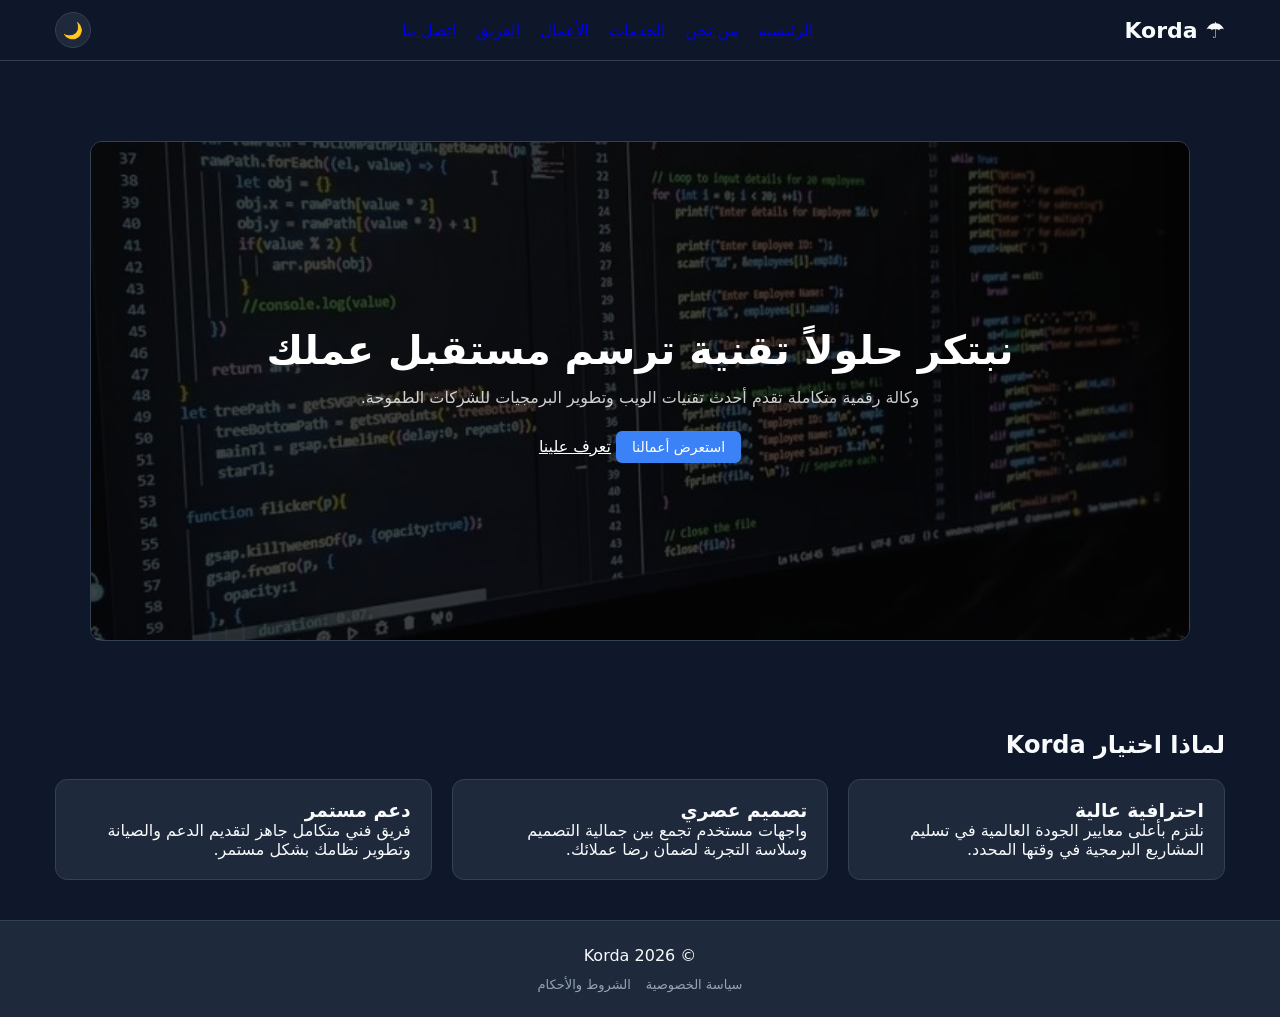
<file: index.html>
<!DOCTYPE html>
<html lang="ar" dir="rtl">
<head>
    <meta charset="UTF-8">
    <meta name="viewport" content="width=device-width, initial-scale=1.0">
    <title>Korda | الرئيسية</title>
    <link rel="stylesheet" href="css/style.css">
    <style>
        /* ستايل خاص بقسم الـ Hero مع خلفية صورة والنص العائم فوقها */
        .hero-banner-box {
            position: relative;
            width: 100%;
            max-width: 1100px;
            margin: 40px auto 0;
            height: 500px; /* ارتفاع المربع */
            border-radius: 12px;
            overflow: hidden;
            border: 1px solid var(--border);
            display: flex;
            align-items: center;
            justify-content: center;
            text-align: center;
            background-image: url('images/hero-main.jpg'); /* ضع مسار صورتك هنا */
            background-size: cover;
            background-position: center;
        }

        /* طبقة تغشية سوداء شفافة فوق الصورة لكي تظهر النصوص بوضوح وقوة */
        .hero-overlay {
            position: absolute;
            top: 0;
            left: 0;
            width: 100%;
            height: 100%;
            background: rgba(5, 5, 5, 0.75); /* تحكم في درجة العتمة السوداء هنا */
            display: flex;
            flex-direction: column;
            align-items: center;
            justify-content: center;
            padding: 20px;
        }
    </style>
</head>
<body>

<!-- الهيدر الاحترافي -->
<header class="header">
    <div class="container">
        <a href="index.html" class="logo">☂ Korda</a>
        
        <!-- روابط سطح المكتب العادية -->
        <nav class="nav-links">
            <a href="index.html" class="nav-link active">الرئيسية</a>
            <a href="about.html" class="nav-link">من نحن</a>
            <a href="services.html" class="nav-link">الخدمات</a>
            <a href="portfolio.html" class="nav-link">الأعمال</a>
            <a href="team.html" class="nav-link">الفريق</a>
            <a href="contact.html" class="nav-link">اتصل بنا</a>
        </nav>

        <div class="header-controls">
            <!-- زر الوضع الليلي/النهاري -->
            <button class="theme-toggle-btn" id="themeToggleBtn" title="تغيير الوضع">🌙</button>

            <a href="contact.html" class="btn-primary" style="display: none; @media(min-width: 768px){display:inline-block;}">تواصل معنا</a>
            
            <!-- زر القائمة الجانبية للجوال -->
            <button class="menu-toggle" id="openMenuBtn">☰</button>
        </div>
    </div>
</header>

<!-- القائمة الجانبية المنبثقة للجوال (Drawer) -->
<div class="mobile-menu" id="mobileMenu">
    <div>
        <div class="mobile-menu-header">
            <a href="index.html" class="logo" style="font-size: 20px;">Korda</a>
            <button class="close-menu" id="closeMenuBtn">&times;</button>
        </div>
        
        <ul class="mobile-nav-links">
            <li><a href="index.html">الرئيسية</a></li>
            <li><a href="about.html">من نحن</a></li>
            <li><a href="services.html">خدماتنا</a></li>
            <li><a href="portfolio.html">أعمالنا</a></li>
            <li><a href="team.html">فريق العمل</a></li>
            <li><a href="contact.html">اتصل بنا</a></li>
        </ul>
    </div>

 <div class="mobile-footer-info">
            <div class="mobile-contact-item">📞 +966553910586</div>
            <div class="mobile-contact-item">✉️ info@korda.com</div>
            <div class="mobile-socials">
                <a href="#">G</a>
                <a href="#">W</a>
                <a href="#">T</a>
                <a href="#">A</a>
            </div>
        <a href="contact.html" class="btn-primary" style="text-align: center; margin-top: 10px;">طلب خدمات</a>
    </div>
</div>

<!-- سكريبت تشغيل وإغلاق القائمة -->
<script>
    const openMenuBtn = document.getElementById('openMenuBtn');
    const closeMenuBtn = document.getElementById('closeMenuBtn');
    const mobileMenu = document.getElementById('mobileMenu');

    openMenuBtn.addEventListener('click', () => {
        mobileMenu.classList.add('active');
    });

    closeMenuBtn.addEventListener('click', () => {
        mobileMenu.classList.remove('active');
    });
</script>

    <!-- قسم Hero الرئيسي مع صورة خلفية والنصوص عائمة فوقها داخل المربع -->
    <section class="hero" style="padding-top: 40px; padding-bottom: 90px;">
        <div class="container">
            <div class="hero-banner-box">
                <div class="hero-overlay">
                    <h1 style="font-size: 40px; margin-bottom: 15px; font-weight: 700; max-width: 800px;">نبتكر حلولاً تقنية ترسم مستقبل عملك</h1>
                    <p style="font-size: 16px; opacity: 0.8; margin-bottom: 30px; max-width: 600px;">وكالة رقمية متكاملة تقدم أحدث تقنيات الويب وتطوير البرمجيات للشركات الطموحة.</p>
                    <div class="hero-buttons">
                        <a href="portfolio.html" class="btn-primary">استعرض أعمالنا</a>
                        <a href="about.html" class="btn-outline">تعرف علينا</a>
                    </div>
                </div>
            </div>
        </div>
    </section>

    <!-- قسم مميزات الشركة -->
    <section class="section-padding" style="padding-top: 0;">
        <div class="container">
            <h2 class="section-title">لماذا اختيار Korda</h2>
            <div class="grid">
                <div class="card">
                    <h3>احترافية عالية</h3>
                    <p>نلتزم بأعلى معايير الجودة العالمية في تسليم المشاريع البرمجية في وقتها المحدد.</p>
                </div>
                <div class="card">
                    <h3>تصميم عصري</h3>
                    <p>واجهات مستخدم تجمع بين جمالية التصميم وسلاسة التجربة لضمان رضا عملائك.</p>
                </div>
                <div class="card">
                    <h3>دعم مستمر</h3>
                    <p>فريق فني متكامل جاهز لتقديم الدعم والصيانة وتطوير نظامك بشكل مستمر.</p>
                </div>
            </div>
        </div>
    </section>

    <!-- الفوتر الرسمي -->
    <footer class="footer">
        <div class="container">
            <div class="footer-content">
                <p>&copy; 2026 Korda</p>
                <div class="footer-links">
                    <a href="privacy.html">سياسة الخصوصية</a>
                    <a href="terms.html">الشروط والأحكام</a>
                </div>
            </div>
        </div>
    </footer>

    <!-- سكريبت الوضع الليلي / النهاري -->
    <script>
        const themeToggleBtn = document.getElementById('themeToggleBtn');
        const currentTheme = localStorage.getItem('theme') || 'dark';

        if (currentTheme === 'light') {
            document.documentElement.setAttribute('data-theme', 'light');
            if (themeToggleBtn) themeToggleBtn.textContent = '☀️';
        } else {
            document.documentElement.setAttribute('data-theme', 'dark');
            if (themeToggleBtn) themeToggleBtn.textContent = '🌙';
        }

        if (themeToggleBtn) {
            themeToggleBtn.addEventListener('click', () => {
                let theme = document.documentElement.getAttribute('data-theme');
                if (theme === 'light') {
                    document.documentElement.setAttribute('data-theme', 'dark');
                    localStorage.setItem('theme', 'dark');
                    themeToggleBtn.textContent = '🌙';
                } else {
                    document.documentElement.setAttribute('data-theme', 'light');
                    localStorage.setItem('theme', 'light');
                    themeToggleBtn.textContent = '☀️';
                }
            });
        }
    </script>

</body>
</html>
</file>
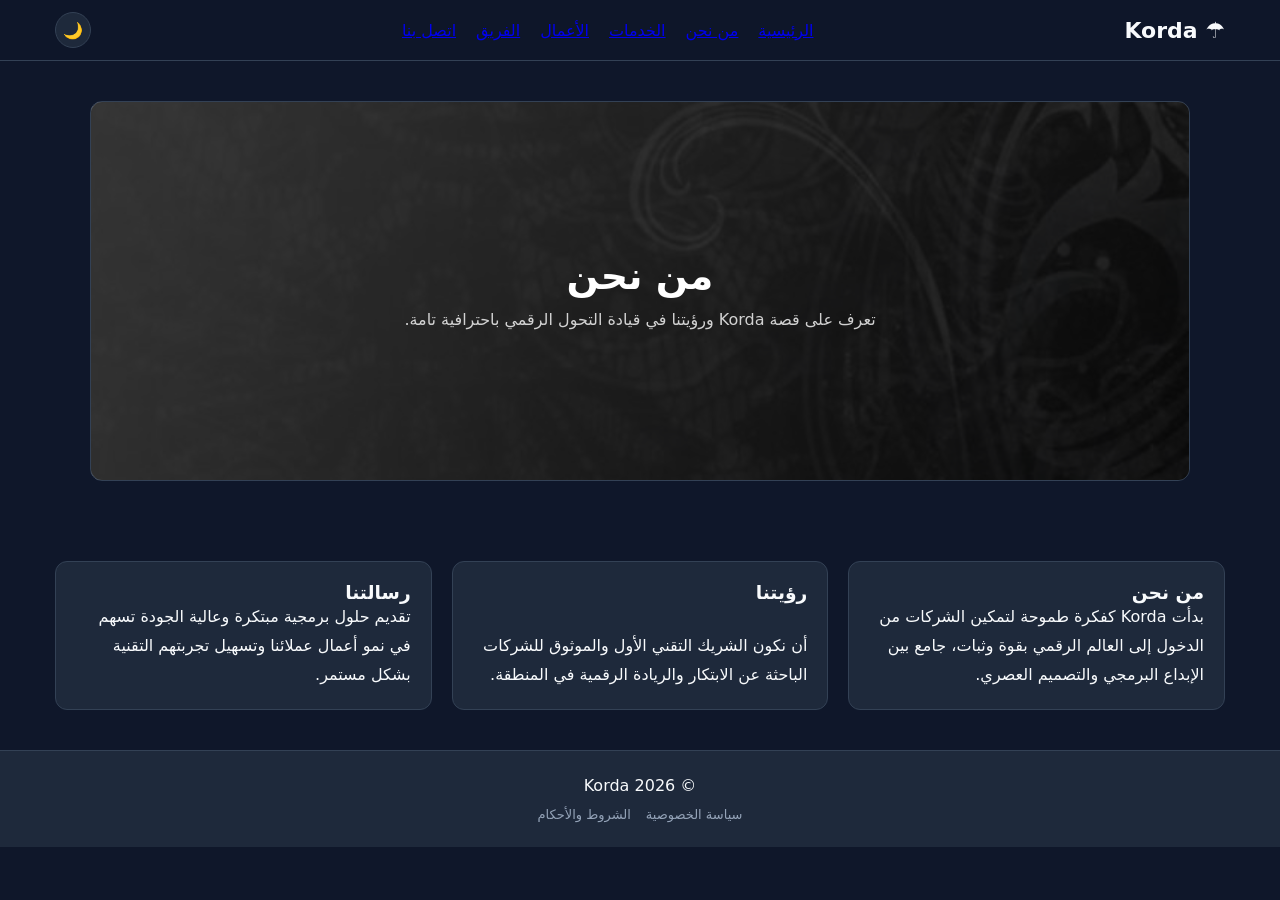
<file: about.html>
<!DOCTYPE html>
<html lang="ar" dir="rtl">
<head>
    <meta charset="UTF-8">
    <meta name="viewport" content="width=device-width, initial-scale=1.0">
    <title>Korda | من نحن</title>
    <link rel="stylesheet" href="css/style.css">
    <style>
        /* ستايل بانر من نحن مع خلفية صورة والنص العائم فوقها */
        .about-banner-box {
            position: relative;
            width: 100%;
            max-width: 1100px;
            margin: 40px auto 30px;
            height: 380px; /* ارتفاع بانر من نحن */
            border-radius: 12px;
            overflow: hidden;
            border: 1px solid var(--border);
            display: flex;
            align-items: center;
            justify-content: center;
            text-align: center;
            background-image: url('images/about-hero.jpg'); /* مسار صورة بانر من نحن */
            background-size: cover;
            background-position: center;
        }

        /* طبقة تغشية سوداء شفافة فوق الصورة لزيادة وضوح النصوص وفخامتها */
        .about-overlay {
            position: absolute;
            top: 0;
            left: 0;
            width: 100%;
            height: 100%;
            background: rgba(5, 5, 5, 0.75); /* درجة العتمة السوداء */
            display: flex;
            flex-direction: column;
            align-items: center;
            justify-content: center;
            padding: 20px;
        }
    </style>
</head>
<body>

    <!-- الهيدر الاحترافي -->
    <header class="header">
        <div class="container">
            <a href="index.html" class="logo">☂ Korda</a>
            
            <!-- روابط سطح المكتب العادية -->
            <nav class="nav-links">
                <a href="index.html" class="nav-link">الرئيسية</a>
                <a href="about.html" class="nav-link active">من نحن</a>
                <a href="services.html" class="nav-link">الخدمات</a>
                <a href="portfolio.html" class="nav-link">الأعمال</a>
                <a href="team.html" class="nav-link">الفريق</a>
                <a href="contact.html" class="nav-link">اتصل بنا</a>
            </nav>

            <div class="header-controls">
                <!-- زر الوضع الليلي/النهاري -->
                <button class="theme-toggle-btn" id="themeToggleBtn" title="تغيير الوضع">🌙</button>

                <a href="contact.html" class="btn-primary" style="display: none; @media(min-width: 768px){display:inline-block;}">تواصل معنا</a>
                
                <!-- زر القائمة الجانبية للجوال -->
                <button class="menu-toggle" id="openMenuBtn">☰</button>
            </div>
        </div>
    </header>

    <!-- القائمة الجانبية المنبثقة للجوال (Drawer) -->
    <div class="mobile-menu" id="mobileMenu">
        <div>
            <div class="mobile-menu-header">
                <a href="index.html" class="logo" style="font-size: 20px;">Korda</a>
                <button class="close-menu" id="closeMenuBtn">&times;</button>
            </div>
            
            <ul class="mobile-nav-links">
                <li><a href="index.html">الرئيسية</a></li>
                <li><a href="about.html">من نحن</a></li>
                <li><a href="services.html">خدماتنا</a></li>
                <li><a href="portfolio.html">أعمالنا</a></li>
                <li><a href="team.html">فريق العمل</a></li>
                <li><a href="contact.html">اتصل بنا</a></li>
            </ul>
        </div>

        <div class="mobile-footer-info">
            <div class="mobile-contact-item">📞 +966553910586</div>
            <div class="mobile-contact-item">✉️ info@korda.com</div>
            <div class="mobile-socials">
                <a href="#">G</a>
                <a href="#">W</a>
                <a href="#">T</a>
                <a href="#">A</a>
            </div>
            <a href="contact.html" class="btn-primary" style="text-align: center; margin-top: 10px;">طلب خدمات</a>
        </div>
    </div>

    <!-- سكريبت تشغيل وإغلاق القائمة -->
    <script>
        const openMenuBtn = document.getElementById('openMenuBtn');
        const closeMenuBtn = document.getElementById('closeMenuBtn');
        const mobileMenu = document.getElementById('mobileMenu');

        openMenuBtn.addEventListener('click', () => {
            mobileMenu.classList.add('active');
        });

        closeMenuBtn.addEventListener('click', () => {
            mobileMenu.classList.remove('active');
        });
    </script>

    <!-- بانر من نحن مع صورة خلفية والنصوص عائمة فوقها -->
    <section>
        <div class="container">
            <div class="about-banner-box">
                <div class="about-overlay">
                    <h1 style="font-size: 38px; margin-bottom: 12px; font-weight: 700;">من نحن</h1>
                    <p style="font-size: 16px; opacity: 0.8; max-width: 600px;">تعرف على قصة Korda ورؤيتنا في قيادة التحول الرقمي باحترافية تامة.</p>
                </div>
            </div>
        </div>
    </section>

    <!-- محتوى صفحة من نحن (الرؤية، الرسالة، من نحن) ببطاقات متساوية -->
    <section class="section-padding" style="padding-top: 30px;">
        <div class="container">
            <div class="grid">
                <!-- بطاقة من نحن -->
                <div class="card" style="display: flex; flex-direction: column; justify-content: space-between;">
                    <h3>من نحن</h3>
                    <p style="margin-bottom: 0; line-height: 1.8;">بدأت Korda كفكرة طموحة لتمكين الشركات من الدخول إلى العالم الرقمي بقوة وثبات، جامع بين الإبداع البرمجي والتصميم العصري.</p> 
                </div>

                <!-- بطاقة رؤيتنا -->
                <div class="card" style="display: flex; flex-direction: column; justify-content: space-between;">
                    <h3>رؤيتنا</h3>
                    <p style="margin-bottom: 0; line-height: 1.8;">أن نكون الشريك التقني الأول والموثوق للشركات الباحثة عن الابتكار والريادة الرقمية في المنطقة.</p>
                </div>

                <!-- بطاقة رسالتنا -->
                <div class="card" style="display: flex; flex-direction: column; justify-content: space-between;">
                    <h3>رسالتنا</h3>
                    <p style="margin-bottom: 0; line-height: 1.8;">تقديم حلول برمجية مبتكرة وعالية الجودة تسهم في نمو أعمال عملائنا وتسهيل تجربتهم التقنية بشكل مستمر.</p>
                </div>
            </div>
        </div>
    </section>

    <!-- الفوتر الرسمي -->
    <footer class="footer">
        <div class="container">
            <div class="footer-content">
                <p>&copy; 2026 Korda</p>
                <div class="footer-links">
                    <a href="privacy.html">سياسة الخصوصية</a>
                    <a href="terms.html">الشروط والأحكام</a>
                </div>
            </div>
        </div>
    </footer>

    <!-- سكريبت الوضع الليلي / النهاري المحدث والمصحح -->
    <script>
        document.addEventListener('DOMContentLoaded', () => {
            const themeToggleBtn = document.getElementById('themeToggleBtn');
            const currentTheme = localStorage.getItem('theme') || 'dark';

            document.documentElement.setAttribute('data-theme', currentTheme);
            if (themeToggleBtn) {
                themeToggleBtn.textContent = currentTheme === 'light' ? '☀️' : '🌙';

                themeToggleBtn.addEventListener('click', () => {
                    let theme = document.documentElement.getAttribute('data-theme');
                    if (theme === 'light') {
                        document.documentElement.setAttribute('data-theme', 'dark');
                        localStorage.setItem('theme', 'dark');
                        themeToggleBtn.textContent = '🌙';
                    } else {
                        document.documentElement.setAttribute('data-theme', 'light');
                        localStorage.setItem('theme', 'light');
                        themeToggleBtn.textContent = '☀️';
                    }
                });
            }
        });
    </script>

</body>
</html>
</file>
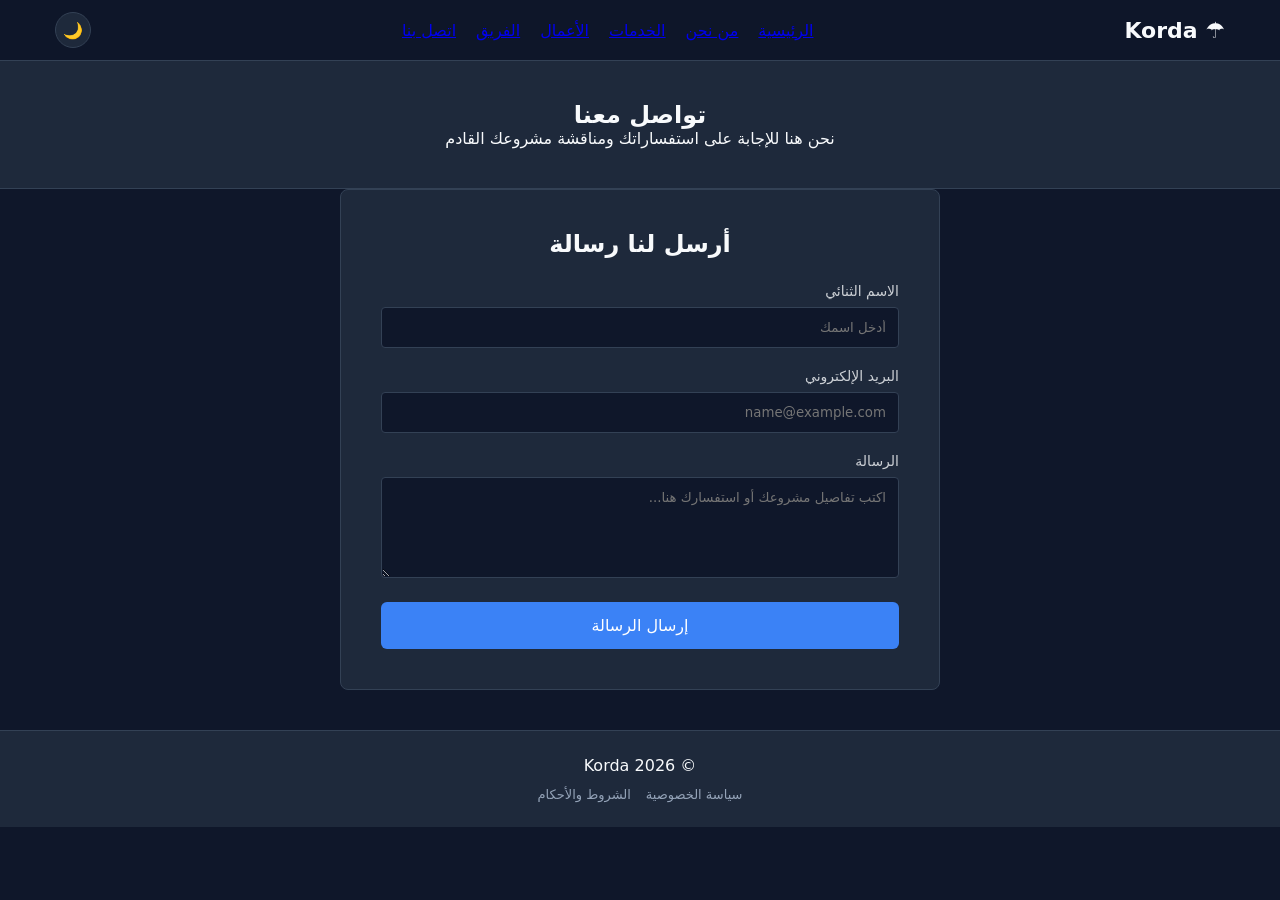
<file: contact.html>
<!DOCTYPE html>
<html lang="ar" dir="rtl">
<head>
    <meta charset="UTF-8">
    <meta name="viewport" content="width=device-width, initial-scale=1.0">
    <title>Korda | اتصل بنا</title>
    <link rel="stylesheet" href="css/style.css">
</head>
<body>

    <!-- الهيدر الاحترافي -->
    <header class="header">
        <div class="container">
            <a href="index.html" class="logo">☂ Korda</a>
            
            <!-- روابط سطح المكتب العادية -->
            <nav class="nav-links">
                <a href="index.html" class="nav-link">الرئيسية</a>
                <a href="about.html" class="nav-link">من نحن</a>
                <a href="services.html" class="nav-link">الخدمات</a>
                <a href="portfolio.html" class="nav-link">الأعمال</a>
                <a href="team.html" class="nav-link">الفريق</a>
                <a href="contact.html" class="nav-link active">اتصل بنا</a>
            </nav>

            <div class="header-controls">
                <!-- زر الوضع الليلي/النهاري -->
                <button class="theme-toggle-btn" id="themeToggleBtn" title="تغيير الوضع">🌙</button>

                <a href="contact.html" class="btn-primary" style="display: none; @media(min-width: 768px){display:inline-block;}">تواصل معنا</a>
                
                <!-- زر القائمة الجانبية للجوال -->
                <button class="menu-toggle" id="openMenuBtn">☰</button>
            </div>
        </div>
    </header>

    <!-- القائمة الجانبية المنبثقة للجوال (Drawer) -->
    <div class="mobile-menu" id="mobileMenu">
        <div>
            <div class="mobile-menu-header">
                <a href="index.html" class="logo" style="font-size: 20px;">Korda</a>
                <button class="close-menu" id="closeMenuBtn">&times;</button>
            </div>
            
            <ul class="mobile-nav-links">
                <li><a href="index.html">الرئيسية</a></li>
                <li><a href="about.html">من نحن</a></li>
                <li><a href="services.html">خدماتنا</a></li>
                <li><a href="portfolio.html">أعمالنا</a></li>
                <li><a href="team.html">فريق العمل</a></li>
                <li><a href="contact.html">اتصل بنا</a></li>
            </ul>
        </div>

        <div class="mobile-footer-info">
            <div class="mobile-contact-item">📞 +966553910586</div>
            <div class="mobile-contact-item">✉️ info@korda.com</div>
            <div class="mobile-socials">
                <a href="#">G</a>
                <a href="#">W</a>
                <a href="#">T</a>
                <a href="#">A</a>
            </div>
            <a href="contact.html" class="btn-primary" style="text-align: center; margin-top: 10px;">طلب خدمات</a>
        </div>
    </div>

    <!-- سكريبت تشغيل وإغلاق القائمة -->
    <script>
        const openMenuBtn = document.getElementById('openMenuBtn');
        const closeMenuBtn = document.getElementById('closeMenuBtn');
        const mobileMenu = document.getElementById('mobileMenu');

        openMenuBtn.addEventListener('click', () => {
            mobileMenu.classList.add('active');
        });

        closeMenuBtn.addEventListener('click', () => {
            mobileMenu.classList.remove('active');
        });
    </script>

    <!-- بانر الصفحة -->
    <section class="page-banner">
        <div class="container">
            <h1>تواصل معنا</h1>
            <p>نحن هنا للإجابة على استفساراتك ومناقشة مشروعك القادم</p>
        </div>
    </section>

    <!-- محتوى صفحة الاتصال -->
    <section class="section-padding">
        <div class="container">
            <div style="max-width: 600px; margin: 0 auto; background: var(--card-bg); padding: 40px; border-radius: 8px; border: 1px solid var(--border);">
                <h2 style="font-size: 24px; margin-bottom: 25px; text-align: center; color: var(--text-color);">أرسل لنا رسالة</h2>
                <form action="https://api.web3forms.com/submit" method="POST" style="display: flex; flex-direction: column; gap: 20px;">
                    
                    <!-- ضع مفتاح Web3Forms الخاص بك هنا بدلاً من الكلمة التالية -->
                    <input type="hidden" name="access_key" value="38fe0e6e-362a-4ba0-af59-09986d3faace">

                    <!-- عنوان الرسالة التي ستصلك على البريد الإلكتروني -->
                    <input type="hidden" name="subject" value="رسالة جديدة من موقع Korda التقني">

                    <div>
                        <label style="display: block; margin-bottom: 8px; font-size: 14px; opacity: 0.8; color: var(--text-color);">الاسم الثنائي</label>
                        <input type="text" name="name" placeholder="أدخل اسمك" required style="width: 100%; padding: 12px; background: var(--bg-color); border: 1px solid var(--border); border-radius: 4px; color: var(--text-color);">
                    </div>
                    
                    <div>
                        <label style="display: block; margin-bottom: 8px; font-size: 14px; opacity: 0.8; color: var(--text-color);">البريد الإلكتروني</label>
                        <input type="email" name="email" placeholder="name@example.com" required style="width: 100%; padding: 12px; background: var(--bg-color); border: 1px solid var(--border); border-radius: 4px; color: var(--text-color);">
                    </div>
                    
                    <div>
                        <label style="display: block; margin-bottom: 8px; font-size: 14px; opacity: 0.8; color: var(--text-color);">الرسالة</label>
                        <textarea name="message" rows="5" placeholder="اكتب تفاصيل مشروعك أو استفسارك هنا..." required style="width: 100%; padding: 12px; background: var(--bg-color); border: 1px solid var(--border); border-radius: 4px; color: var(--text-color); resize: vertical;"></textarea>
                    </div>

                    <!-- تحويل العميل لصفحة نجاح الإرسال تلقائياً -->
                    <input type="hidden" name="redirect" value="https://web3forms.com/success">

                    <button type="submit" class="btn-primary" style="width: 100%; cursor: pointer; border: none; padding: 14px; font-size: 16px;">إرسال الرسالة</button>
                </form>
            </div>
        </div>
    </section>

    <!-- الفوتر الرسمي -->
    <footer class="footer">
        <div class="container">
            <div class="footer-content">
                <p>&copy; 2026 Korda</p>
                <div class="footer-links">
                    <a href="privacy.html">سياسة الخصوصية</a>
                    <a href="terms.html">الشروط والأحكام</a>
                </div>
            </div>
        </div>
    </footer>

    <!-- سكريبت الوضع الليلي / النهاري -->
    <script>
        document.addEventListener('DOMContentLoaded', () => {
            const themeToggleBtn = document.getElementById('themeToggleBtn');
            const currentTheme = localStorage.getItem('theme') || 'dark';

            document.documentElement.setAttribute('data-theme', currentTheme);
            if (themeToggleBtn) {
                themeToggleBtn.textContent = currentTheme === 'light' ? '☀️' : '🌙';

                themeToggleBtn.addEventListener('click', () => {
                    let theme = document.documentElement.getAttribute('data-theme');
                    if (theme === 'light') {
                        document.documentElement.setAttribute('data-theme', 'dark');
                        localStorage.setItem('theme', 'dark');
                        themeToggleBtn.textContent = '🌙';
                    } else {
                        document.documentElement.setAttribute('data-theme', 'light');
                        localStorage.setItem('theme', 'light');
                        themeToggleBtn.textContent = '☀️';
                    }
                });
            }
        });
    </script>

</body>
</html>
</file>
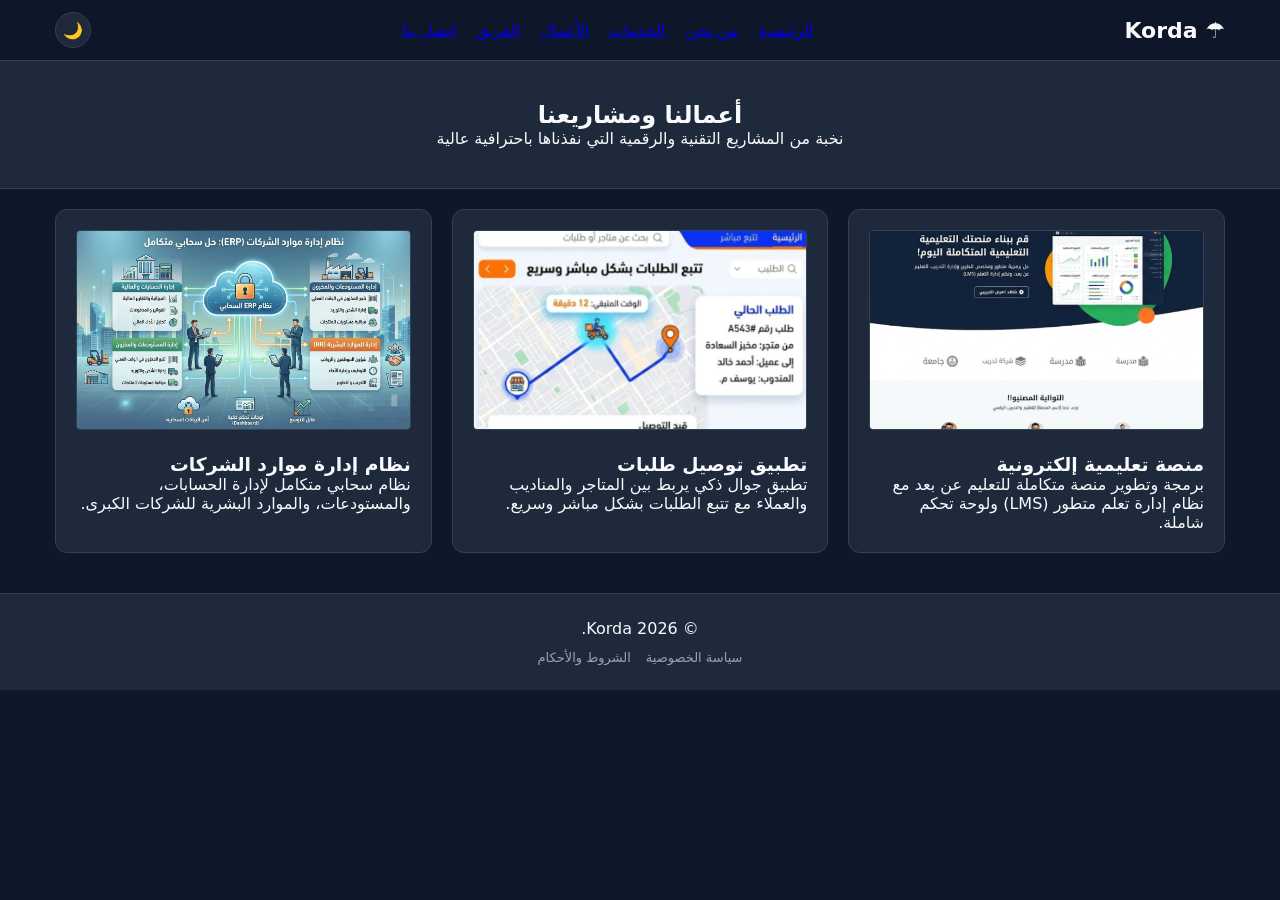
<file: portfolio.html>
<!DOCTYPE html>
<html lang="ar" dir="rtl">
<head>
    <meta charset="UTF-8">
    <meta name="viewport" content="width=device-width, initial-scale=1.0">
    <title>Korda | أعمالنا</title>
    <link rel="stylesheet" href="css/style.css">
</head>
<body>

  <!-- الهيدر الاحترافي -->
<header class="header">
    <div class="container">
        <a href="index.html" class="logo">☂ Korda</a>
        
        <!-- روابط سطح المكتب العادية -->
        <nav class="nav-links">
            <a href="index.html" class="nav-link">الرئيسية</a>
            <a href="about.html" class="nav-link">من نحن</a>
            <a href="services.html" class="nav-link">الخدمات</a>
            <a href="portfolio.html" class="nav-link active">الأعمال</a>
            <a href="team.html" class="nav-link">الفريق</a>
            <a href="contact.html" class="nav-link">اتصل بنا</a>
        </nav>

        <div class="header-controls">
            <!-- زر الوضع الليلي/النهاري -->
            <button class="theme-toggle-btn" id="themeToggleBtn" title="تغيير الوضع">🌙</button>

            <a href="contact.html" class="btn-primary" style="display: none; @media(min-width: 768px){display:inline-block;}">تواصل معنا</a>
            
            <!-- زر القائمة الجانبية للجوال -->
            <button class="menu-toggle" id="openMenuBtn">☰</button>
        </div>
    </div>
</header>

<!-- القائمة الجانبية المنبثقة للجوال (Drawer) -->
<div class="mobile-menu" id="mobileMenu">
    <div>
        <div class="mobile-menu-header">
            <a href="index.html" class="logo" style="font-size: 20px;">Korda</a>
            <button class="close-menu" id="closeMenuBtn">&times;</button>
        </div>
        
        <ul class="mobile-nav-links">
            <li><a href="index.html">الرئيسية</a></li>
            <li><a href="about.html">من نحن</a></li>
            <li><a href="services.html">خدماتنا</a></li>
            <li><a href="portfolio.html">أعمالنا</a></li>
            <li><a href="team.html">فريق العمل</a></li>
            <li><a href="contact.html">اتصل بنا</a></li>
        </ul>
    </div>

    <div class="mobile-footer-info">
        <div class="mobile-contact-item">📞 +966553910586</div>
        <div class="mobile-contact-item">✉️ info@korda.com</div>
        <div class="mobile-socials">
            <a href="#">G</a>
            <a href="#">W</a>
            <a href="#">T</a>
            <a href="#">A</a>
        </div>
        <a href="contact.html" class="btn-primary" style="text-align: center; margin-top: 10px;">طلب خدمات</a>
    </div>
</div>

<!-- سكريبت تشغيل وإغلاق القائمة -->
<script>
    const openMenuBtn = document.getElementById('openMenuBtn');
    const closeMenuBtn = document.getElementById('closeMenuBtn');
    const mobileMenu = document.getElementById('mobileMenu');

    openMenuBtn.addEventListener('click', () => {
        mobileMenu.classList.add('active');
    });

    closeMenuBtn.addEventListener('click', () => {
        mobileMenu.classList.remove('active');
    });
</script>

    <!-- بانر الصفحة -->
    <section class="page-banner">
        <div class="container">
            <h1>أعمالنا ومشاريعنا</h1>
            <p>نخبة من المشاريع التقنية والرقمية التي نفذناها باحترافية عالية</p>
        </div>
    </section>

    <!-- شبكة المشاريع -->
    <section class="section-padding">
        <div class="container">
            <div class="grid">
                <!-- المشروع الأول -->
                <div class="card">
                    <img src="images/portfolio/project1.jpg" alt="منصة تعليمية إلكترونية" style="width: 100%; height: 200px; object-fit: cover; border-radius: 4px; margin-bottom: 20px; border: 1px solid var(--border);">
                    <h3>منصة تعليمية إلكترونية</h3>
                    <p>برمجة وتطوير منصة متكاملة للتعليم عن بعد مع نظام إدارة تعلم متطور (LMS) ولوحة تحكم شاملة.</p>
                </div>

                <!-- المشروع الثاني -->
                <div class="card">
                    <img src="images/portfolio/project2.jpg" alt="تطبيق توصيل طلبات" style="width: 100%; height: 200px; object-fit: cover; border-radius: 4px; margin-bottom: 20px; border: 1px solid var(--border);">
                    <h3>تطبيق توصيل طلبات</h3>
                    <p>تطبيق جوال ذكي يربط بين المتاجر والمناديب والعملاء مع تتبع الطلبات بشكل مباشر وسريع.</p>
                </div>

                <!-- المشروع الثالث -->
                <div class="card">
                    <img src="images/portfolio/project3.jpg" alt="نظام إدارة موارد الشركات" style="width: 100%; height: 200px; object-fit: cover; border-radius: 4px; margin-bottom: 20px; border: 1px solid var(--border);">
                    <h3>نظام إدارة موارد الشركات</h3>
                    <p>نظام سحابي متكامل لإدارة الحسابات، والمستودعات، والموارد البشرية للشركات الكبرى.</p>
                </div>
            </div>
        </div>
    </section>

    <!-- الفوتر الرسمي -->
    <footer class="footer">
        <div class="container">
            <div class="footer-content">
                <p>&copy; 2026 Korda.</p>
                <div class="footer-links">
                    <a href="privacy.html">سياسة الخصوصية</a>
                    <a href="terms.html">الشروط والأحكام</a>
                </div>
            </div>
        </div>
    </footer>

    <!-- سكريبت الوضع الليلي / النهاري -->
    <script>
        const themeToggleBtn = document.getElementById('themeToggleBtn');
        const currentTheme = localStorage.getItem('theme') || 'dark';

        if (currentTheme === 'light') {
            document.documentElement.setAttribute('data-theme', 'light');
            if (themeToggleBtn) themeToggleBtn.textContent = '☀️';
        } else {
            document.documentElement.setAttribute('data-theme', 'dark');
            if (themeToggleBtn) themeToggleBtn.textContent = '🌙';
        }

        if (themeToggleBtn) {
            themeToggleBtn.addEventListener('click', () => {
                let theme = document.documentElement.getAttribute('data-theme');
                if (theme === 'light') {
                    document.documentElement.setAttribute('data-theme', 'dark');
                    localStorage.setItem('theme', 'dark');
                    themeToggleBtn.textContent = '🌙';
                } else {
                    document.documentElement.setAttribute('data-theme', 'light');
                    localStorage.setItem('theme', 'light');
                    themeToggleBtn.textContent = '☀️';
                }
            });
        }
    </script>

</body>
</html>
</file>
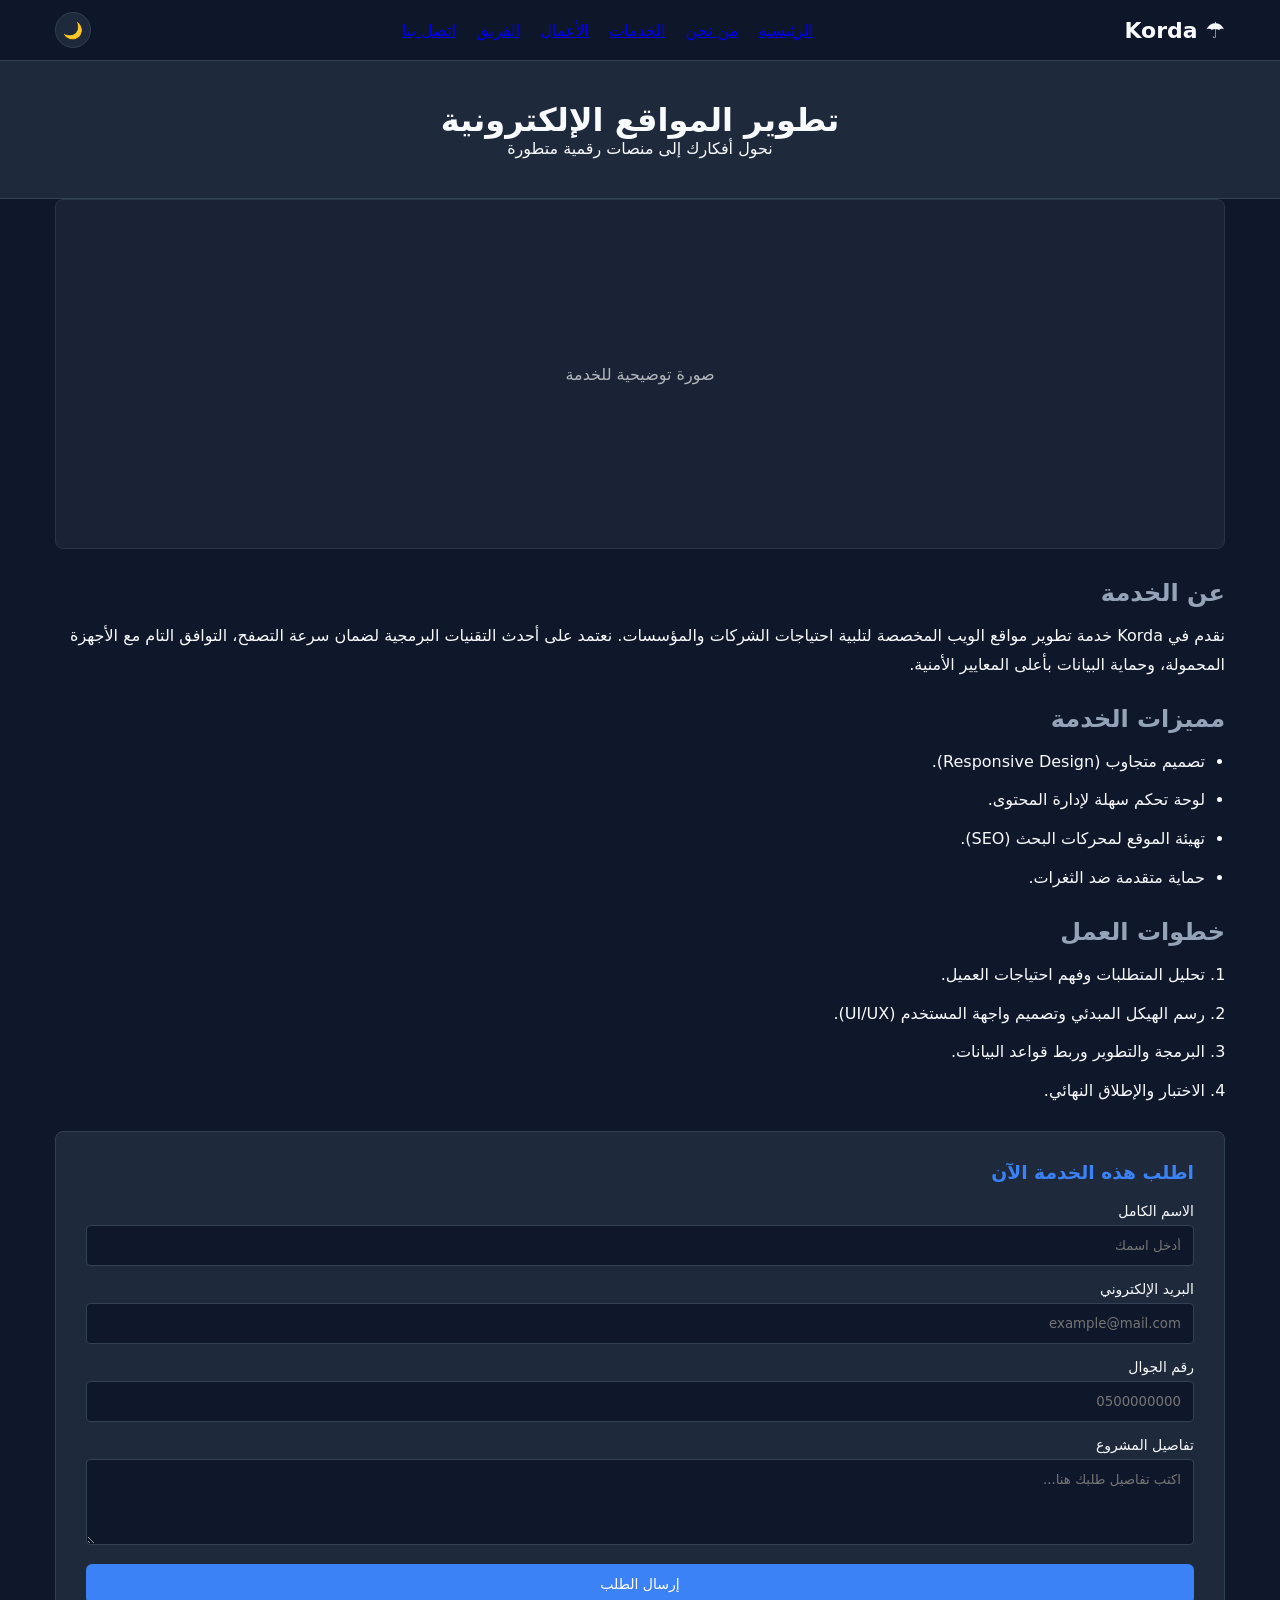
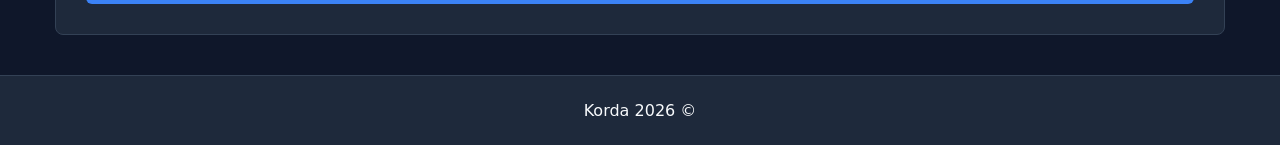
<file: service-details.html>
<!DOCTYPE html>
<html lang="ar" dir="rtl">
<head>
    <meta charset="UTF-8">
    <meta name="viewport" content="width=device-width, initial-scale=1.0">
    <title>Korda | تفاصيل الخدمة</title>
    <link rel="stylesheet" href="css/style.css">
    <link rel="stylesheet" href="css/responsive.css">
</head>
<body>

    <!-- الهيدر الاحترافي -->
    <header class="header">
        <div class="container">
            <a href="index.html" class="logo">☂ Korda</a>
            
            <!-- روابط سطح المكتب العادية -->
            <nav class="nav-links">
                <a href="index.html" class="nav-link">الرئيسية</a>
                <a href="about.html" class="nav-link">من نحن</a>
                <a href="services.html" class="nav-link active">الخدمات</a>
                <a href="portfolio.html" class="nav-link">الأعمال</a>
                <a href="team.html" class="nav-link">الفريق</a>
                <a href="contact.html" class="nav-link">اتصل بنا</a>
            </nav>

            <div class="header-controls">
                <!-- زر الوضع الليلي/النهاري -->
                <button class="theme-toggle-btn" id="themeToggleBtn" title="تغيير الوضع">🌙</button>

                <a href="contact.html" class="btn-primary" style="display: none; @media(min-width: 768px){display:inline-block;}">تواصل معنا</a>
                
                <!-- زر القائمة الجانبية للجوال -->
                <button class="menu-toggle" id="openMenuBtn">☰</button>
            </div>
        </div>
    </header>

    <!-- القائمة الجانبية المنبثقة للجوال (Drawer) -->
    <div class="mobile-menu" id="mobileMenu">
        <div>
            <div class="mobile-menu-header">
                <a href="index.html" class="logo" style="font-size: 20px;">Korda</a>
                <button class="close-menu" id="closeMenuBtn">&times;</button>
            </div>
            
            <ul class="mobile-nav-links">
                <li><a href="index.html">الرئيسية</a></li>
                <li><a href="about.html">من نحن</a></li>
                <li><a href="services.html">خدماتنا</a></li>
                <li><a href="portfolio.html">أعمالنا</a></li>
                <li><a href="team.html">فريق العمل</a></li>
                <li><a href="contact.html">اتصل بنا</a></li>
            </ul>
        </div>

        <div class="mobile-footer-info">
            <div class="mobile-contact-item">📞 +966553910586</div>
            <div class="mobile-contact-item">✉️ info@korda.com</div>
            <div class="mobile-socials">
                <a href="#">G</a>
                <a href="#">W</a>
                <a href="#">T</a>
                <a href="#">A</a>
            </div>
            <a href="contact.html" class="btn-primary" style="text-align: center; margin-top: 10px;">طلب خدمات</a>
        </div>
    </div>

    <!-- سكريبت تشغيل وإغلاق القائمة -->
    <script>
        const openMenuBtn = document.getElementById('openMenuBtn');
        const closeMenuBtn = document.getElementById('closeMenuBtn');
        const mobileMenu = document.getElementById('mobileMenu');

        openMenuBtn.addEventListener('click', () => {
            mobileMenu.classList.add('active');
        });

        closeMenuBtn.addEventListener('click', () => {
            mobileMenu.classList.remove('active');
        });
    </script>

    <!-- Page Banner -->
    <div class="page-banner">
        <div class="container">
            <h1>تطوير المواقع الإلكترونية</h1>
            <p>نحول أفكارك إلى منصات رقمية متطورة</p>
        </div>
    </div>

    <!-- Service Details Content -->
    <section class="section-padding">
        <div class="container details-layout">
            <!-- الشرح التفصيلي للخدمة -->
            <div class="main-content">
                <div style="background: var(--card-bg); border: 1px solid var(--border); height: 350px; border-radius: 8px; margin-bottom: 30px; display: flex; align-items: center; justify-content: center; color: var(--text-color); opacity: 0.7;">صورة توضيحية للخدمة</div>
                
                <h2 style="margin-bottom: 15px; color: var(--secondary);">عن الخدمة</h2>
                <p style="margin-bottom: 25px; line-height: 1.8;">نقدم في Korda خدمة تطوير مواقع الويب المخصصة لتلبية احتياجات الشركات والمؤسسات. نعتمد على أحدث التقنيات البرمجية لضمان سرعة التصفح، التوافق التام مع الأجهزة المحمولة، وحماية البيانات بأعلى المعايير الأمنية.</p>
                
                <h2 style="margin-bottom: 15px; color: var(--secondary);">مميزات الخدمة</h2>
                <ul style="margin-bottom: 25px; padding-right: 20px; list-style-type: disc; line-height: 1.8;">
                    <li style="margin-bottom: 10px;">تصميم متجاوب (Responsive Design).</li>
                    <li style="margin-bottom: 10px;">لوحة تحكم سهلة لإدارة المحتوى.</li>
                    <li style="margin-bottom: 10px;">تهيئة الموقع لمحركات البحث (SEO).</li>
                    <li style="margin-bottom: 10px;">حماية متقدمة ضد الثغرات.</li>
                </ul>

                <h2 style="margin-bottom: 15px; color: var(--secondary);">خطوات العمل</h2>
                <ol style="margin-bottom: 25px; padding-right: 20px; line-height: 1.8;">
                    <li style="margin-bottom: 10px;">تحليل المتطلبات وفهم احتياجات العميل.</li>
                    <li style="margin-bottom: 10px;">رسم الهيكل المبدئي وتصميم واجهة المستخدم (UI/UX).</li>
                    <li style="margin-bottom: 10px;">البرمجة والتطوير وربط قواعد البيانات.</li>
                    <li style="margin-bottom: 10px;">الاختبار والإطلاق النهائي.</li>
                </ol>
            </div>

            <!-- نموذج الطلب (Sidebar) -->
            <div class="sidebar" style="background: var(--card-bg); border: 1px solid var(--border); padding: 30px; border-radius: 8px;">
                <h3 style="margin-bottom: 20px; color: var(--primary);">اطلب هذه الخدمة الآن</h3>
                <form action="https://api.web3forms.com/submit" method="POST" style="display: flex; flex-direction: column; gap: 15px;">
                    
                    <input type="hidden" name="access_key" value="ضع_مفتاحك_هنا">

                    <div class="form-group">
                        <label for="name" style="display: block; margin-bottom: 6px; font-size: 14px;">الاسم الكامل</label>
                        <input type="text" id="name" name="name" class="form-control" placeholder="أدخل اسمك" required style="width: 100%; padding: 12px; background: var(--bg-color); border: 1px solid var(--border); border-radius: 4px; color: var(--text-color);">
                    </div>
                    
                    <div class="form-group">
                        <label for="email" style="display: block; margin-bottom: 6px; font-size: 14px;">البريد الإلكتروني</label>
                        <input type="email" id="email" name="email" class="form-control" placeholder="example@mail.com" required style="width: 100%; padding: 12px; background: var(--bg-color); border: 1px solid var(--border); border-radius: 4px; color: var(--text-color);">
                    </div>
                    
                    <div class="form-group">
                        <label for="phone" style="display: block; margin-bottom: 6px; font-size: 14px;">رقم الجوال</label>
                        <input type="text" id="phone" name="phone" class="form-control" placeholder="0500000000" required style="width: 100%; padding: 12px; background: var(--bg-color); border: 1px solid var(--border); border-radius: 4px; color: var(--text-color);">
                    </div>
                    
                    <div class="form-group">
                        <label for="details" style="display: block; margin-bottom: 6px; font-size: 14px;">تفاصيل المشروع</label>
                        <textarea id="details" name="details" class="form-control" rows="4" placeholder="اكتب تفاصيل طلبك هنا..." required style="width: 100%; padding: 12px; background: var(--bg-color); border: 1px solid var(--border); border-radius: 4px; color: var(--text-color); resize: vertical;"></textarea>
                    </div>

                    <button type="submit" class="btn btn-primary" style="width: 100%; cursor: pointer; border: none; padding: 12px;">إرسال الطلب</button>
                </form>
            </div>
        </div>
    </section>

    <!-- Footer -->
    <footer class="footer">
        <div class="container">
            <div class="footer-bottom">
                <p>&copy; 2026 Korda</p>
            </div>
        </div>
    </footer>

    <!-- سكريبت الوضع الليلي / النهاري -->
    <script>
        const themeToggleBtn = document.getElementById('themeToggleBtn');
        const currentTheme = localStorage.getItem('theme') || 'dark';

        if (currentTheme === 'light') {
            document.documentElement.setAttribute('data-theme', 'light');
            if (themeToggleBtn) themeToggleBtn.textContent = '☀️';
        } else {
            document.documentElement.setAttribute('data-theme', 'dark');
            if (themeToggleBtn) themeToggleBtn.textContent = '🌙';
        }

        if (themeToggleBtn) {
            themeToggleBtn.addEventListener('click', () => {
                let theme = document.documentElement.getAttribute('data-theme');
                if (theme === 'light') {
                    document.documentElement.setAttribute('data-theme', 'dark');
                    localStorage.setItem('theme', 'dark');
                    themeToggleBtn.textContent = '🌙';
                } else {
                    document.documentElement.setAttribute('data-theme', 'light');
                    localStorage.setItem('theme', 'light');
                    themeToggleBtn.textContent = '☀️';
                }
            });
        }
    </script>

</body>
</html>
</file>
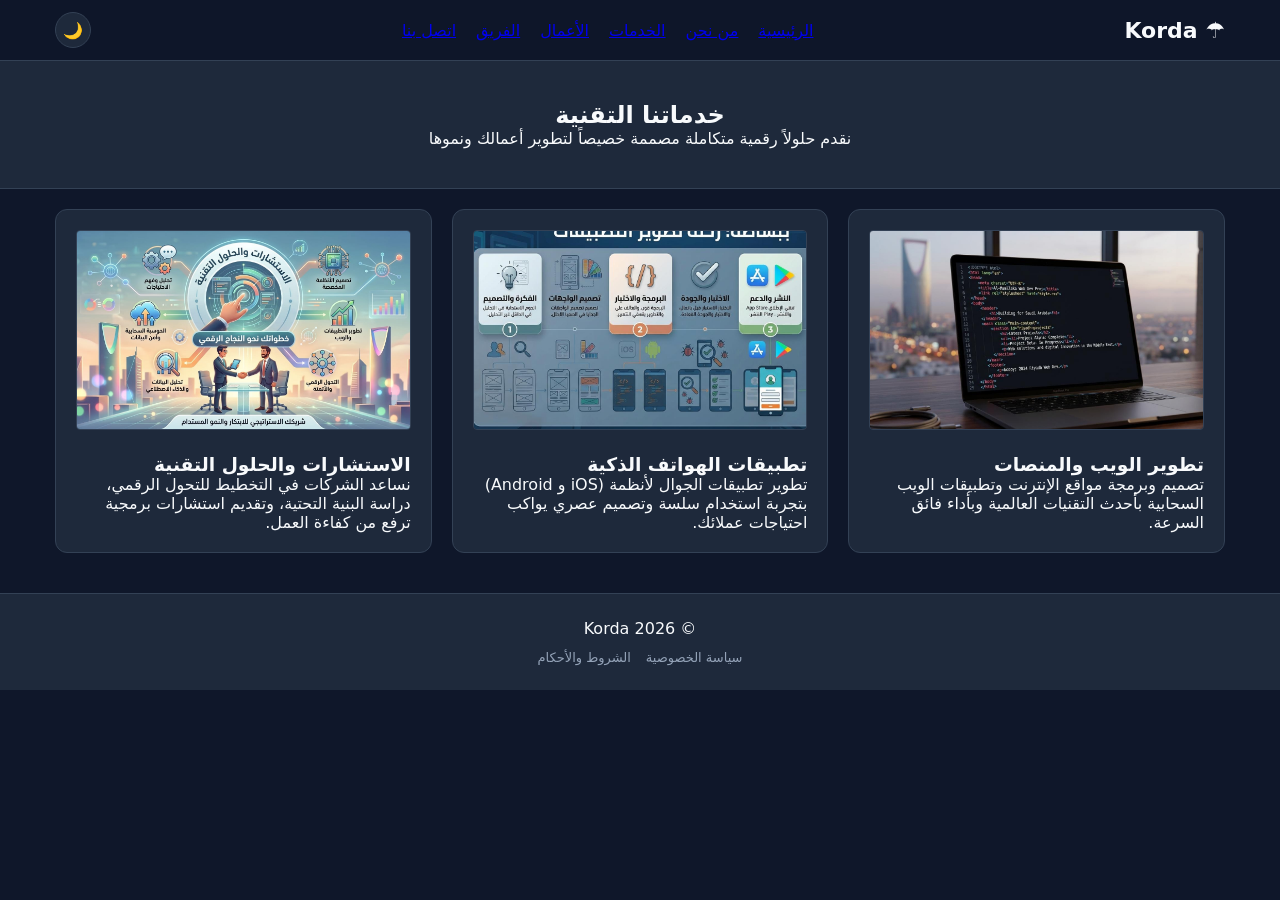
<file: services.html>
<!DOCTYPE html>
<html lang="ar" dir="rtl">
<head>
    <meta charset="UTF-8">
    <meta name="viewport" content="width=device-width, initial-scale=1.0">
    <title>Korda | خدماتنا</title>
    <link rel="stylesheet" href="css/style.css">
</head>
<body>

<!-- الهيدر الاحترافي -->
<header class="header">
    <div class="container">
        <a href="index.html" class="logo">☂ Korda</a>
        
        <!-- روابط سطح المكتب العادية -->
        <nav class="nav-links">
            <a href="index.html" class="nav-link">الرئيسية</a>
            <a href="about.html" class="nav-link">من نحن</a>
            <a href="services.html" class="nav-link active">الخدمات</a>
            <a href="portfolio.html" class="nav-link">الأعمال</a>
            <a href="team.html" class="nav-link">الفريق</a>
            <a href="contact.html" class="nav-link">اتصل بنا</a>
        </nav>

        <div class="header-controls">
            <!-- زر الوضع الليلي/النهاري -->
            <button class="theme-toggle-btn" id="themeToggleBtn" title="تغيير الوضع">🌙</button>

            <a href="contact.html" class="btn-primary" style="display: none; @media(min-width: 768px){display:inline-block;}">تواصل معنا</a>
            
            <!-- زر القائمة الجانبية للجوال -->
            <button class="menu-toggle" id="openMenuBtn">☰</button>
        </div>
    </div>
</header>

<!-- القائمة الجانبية المنبثقة للجوال (Drawer) -->
<div class="mobile-menu" id="mobileMenu">
    <div>
        <div class="mobile-menu-header">
            <a href="index.html" class="logo" style="font-size: 20px;">Korda</a>
            <button class="close-menu" id="closeMenuBtn">&times;</button>
        </div>
        
        <ul class="mobile-nav-links">
            <li><a href="index.html">الرئيسية</a></li>
            <li><a href="about.html">من نحن</a></li>
            <li><a href="services.html">خدماتنا</a></li>
            <li><a href="portfolio.html">أعمالنا</a></li>
            <li><a href="team.html">فريق العمل</a></li>
            <li><a href="contact.html">اتصل بنا</a></li>
        </ul>
    </div>

    <div class="mobile-footer-info">
        <div class="mobile-contact-item">📞 +966553910586</div>
        <div class="mobile-contact-item">✉️ info@korda.com</div>
        <div class="mobile-socials">
            <a href="#">G</a>
            <a href="#">W</a>
            <a href="#">T</a>
            <a href="#">A</a>
        </div>
        <a href="contact.html" class="btn-primary" style="text-align: center; margin-top: 10px;">طلب خدمات</a>
    </div>
</div>

<!-- سكريبت تشغيل وإغلاق القائمة -->
<script>
    const openMenuBtn = document.getElementById('openMenuBtn');
    const closeMenuBtn = document.getElementById('closeMenuBtn');
    const mobileMenu = document.getElementById('mobileMenu');

    openMenuBtn.addEventListener('click', () => {
        mobileMenu.classList.add('active');
    });

    closeMenuBtn.addEventListener('click', () => {
        mobileMenu.classList.remove('active');
    });
</script>

    <!-- بانر الصفحة -->
    <section class="page-banner">
        <div class="container">
            <h1>خدماتنا التقنية</h1>
            <p>نقدم حلولاً رقمية متكاملة مصممة خصيصاً لتطوير أعمالك ونموها</p>
        </div>
    </section>

    <!-- شبكة الخدمات -->
    <section class="section-padding">
        <div class="container">
            <div class="grid">
                <!-- الخدمة الأولى -->
                <div class="card">
                    <img src="images/services/web-dev.jpg" alt="تطوير الويب" style="width: 100%; height: 200px; object-fit: cover; border-radius: 4px; margin-bottom: 20px; border: 1px solid var(--border);">
                    <h3>تطوير الويب والمنصات</h3>
                    <p>تصميم وبرمجة مواقع الإنترنت وتطبيقات الويب السحابية بأحدث التقنيات العالمية وبأداء فائق السرعة.</p>
                </div>

                <!-- الخدمة الثانية -->
                <div class="card">
                    <img src="images/services/mobile-app.jpg" alt="تطبيقات الهواتف الذكية" style="width: 100%; height: 200px; object-fit: cover; border-radius: 4px; margin-bottom: 20px; border: 1px solid var(--border);">
                    <h3>تطبيقات الهواتف الذكية</h3>
                    <p>تطوير تطبيقات الجوال لأنظمة (iOS و Android) بتجربة استخدام سلسة وتصميم عصري يواكب احتياجات عملائك.</p>
                </div>

                <!-- الخدمة الثالثة -->
                <div class="card">
                    <img src="images/services/digital-solutions.jpg" alt="الاستشارات والحلول التقنية" style="width: 100%; height: 200px; object-fit: cover; border-radius: 4px; margin-bottom: 20px; border: 1px solid var(--border);">
                    <h3>الاستشارات والحلول التقنية</h3>
                    <p>نساعد الشركات في التخطيط للتحول الرقمي، دراسة البنية التحتية، وتقديم استشارات برمجية ترفع من كفاءة العمل.</p>
                </div>
            </div>
        </div>
    </section>

    <!-- الفوتر الرسمي -->
    <footer class="footer">
        <div class="container">
            <div class="footer-content">
                <p>&copy; 2026 Korda</p>
                <div class="footer-links">
                    <a href="privacy.html">سياسة الخصوصية</a>
                    <a href="terms.html">الشروط والأحكام</a>
                </div>
            </div>
        </div>
    </footer>

    <!-- سكريبت الوضع الليلي / النهاري -->
    <script>
        const themeToggleBtn = document.getElementById('themeToggleBtn');
        const currentTheme = localStorage.getItem('theme') || 'dark';

        if (currentTheme === 'light') {
            document.documentElement.setAttribute('data-theme', 'light');
            if (themeToggleBtn) themeToggleBtn.textContent = '☀️';
        } else {
            document.documentElement.setAttribute('data-theme', 'dark');
            if (themeToggleBtn) themeToggleBtn.textContent = '🌙';
        }

        if (themeToggleBtn) {
            themeToggleBtn.addEventListener('click', () => {
                let theme = document.documentElement.getAttribute('data-theme');
                if (theme === 'light') {
                    document.documentElement.setAttribute('data-theme', 'dark');
                    localStorage.setItem('theme', 'dark');
                    themeToggleBtn.textContent = '🌙';
                } else {
                    document.documentElement.setAttribute('data-theme', 'light');
                    localStorage.setItem('theme', 'light');
                    themeToggleBtn.textContent = '☀️';
                }
            });
        }
    </script>

</body>
</html>
</file>
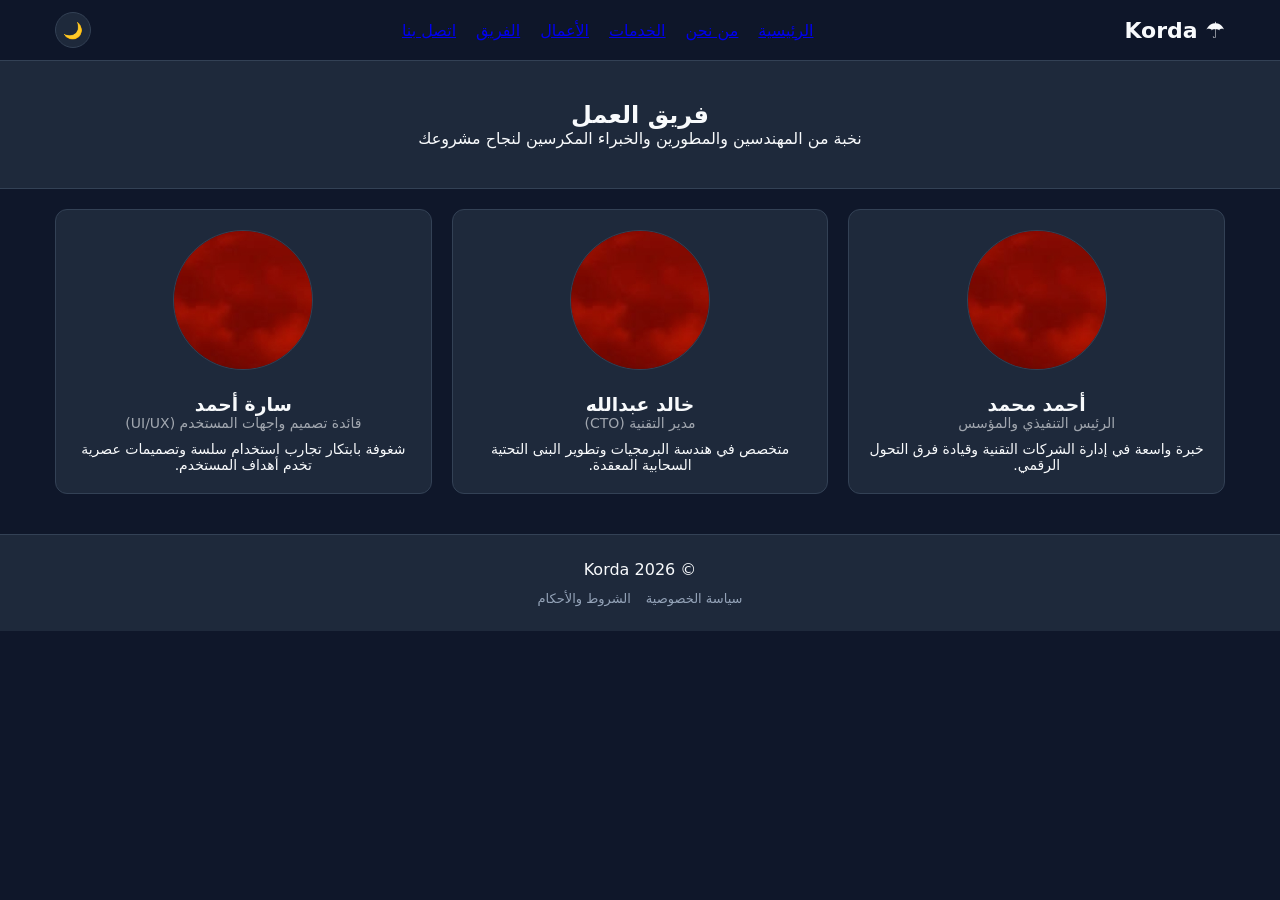
<file: team.html>
<!DOCTYPE html>
<html lang="ar" dir="rtl">
<head>
    <meta charset="UTF-8">
    <meta name="viewport" content="width=device-width, initial-scale=1.0">
    <title>Korda | فريق العمل</title>
    <link rel="stylesheet" href="css/style.css">
</head>
<body>

<!-- الهيدر الاحترافي -->
<header class="header">
    <div class="container">
        <a href="index.html" class="logo">☂ Korda</a>
        
        <!-- روابط سطح المكتب العادية -->
        <nav class="nav-links">
            <a href="index.html" class="nav-link">الرئيسية</a>
            <a href="about.html" class="nav-link">من نحن</a>
            <a href="services.html" class="nav-link">الخدمات</a>
            <a href="portfolio.html" class="nav-link">الأعمال</a>
            <a href="team.html" class="nav-link active">الفريق</a>
            <a href="contact.html" class="nav-link">اتصل بنا</a>
        </nav>

        <div class="header-controls">
            <!-- زر الوضع الليلي/النهاري -->
            <button class="theme-toggle-btn" id="themeToggleBtn" title="تغيير الوضع">🌙</button>

            <a href="contact.html" class="btn-primary" style="display: none; @media(min-width: 768px){display:inline-block;}">تواصل معنا</a>
            
            <!-- زر القائمة الجانبية للجوال -->
            <button class="menu-toggle" id="openMenuBtn">☰</button>
        </div>
    </div>
</header>

<!-- القائمة الجانبية المنبثقة للجوال (Drawer) -->
<div class="mobile-menu" id="mobileMenu">
    <div>
        <div class="mobile-menu-header">
            <a href="index.html" class="logo" style="font-size: 20px;">Korda</a>
            <button class="close-menu" id="closeMenuBtn">&times;</button>
        </div>
        
        <ul class="mobile-nav-links">
            <li><a href="index.html">الرئيسية</a></li>
            <li><a href="about.html">من نحن</a></li>
            <li><a href="services.html">خدماتنا</a></li>
            <li><a href="portfolio.html">أعمالنا</a></li>
            <li><a href="team.html">فريق العمل</a></li>
            <li><a href="contact.html">اتصل بنا</a></li>
        </ul>
    </div>

    <div class="mobile-footer-info">
        <div class="mobile-contact-item">📞 +966553910586</div>
        <div class="mobile-contact-item">✉️ info@korda.com</div>
        <div class="mobile-socials">
            <a href="#">G</a>
            <a href="#">W</a>
            <a href="#">T</a>
            <a href="#">A</a>
        </div>
        <a href="contact.html" class="btn-primary" style="text-align: center; margin-top: 10px;">طلب خدمات</a>
    </div>
</div>

<!-- سكريبت تشغيل وإغلاق القائمة -->
<script>
    const openMenuBtn = document.getElementById('openMenuBtn');
    const closeMenuBtn = document.getElementById('closeMenuBtn');
    const mobileMenu = document.getElementById('mobileMenu');

    openMenuBtn.addEventListener('click', () => {
        mobileMenu.classList.add('active');
    });

    closeMenuBtn.addEventListener('click', () => {
        mobileMenu.classList.remove('active');
    });
</script>

    <!-- بانر الصفحة -->
    <section class="page-banner">
        <div class="container">
            <h1>فريق العمل</h1>
            <p>نخبة من المهندسين والمطورين والخبراء المكرسين لنجاح مشروعك</p>
        </div>
    </section>

    <!-- شبكة الفريق -->
    <section class="section-padding">
        <div class="container">
            <div class="grid">
                <!-- عضو الفريق الأول -->
                <div class="card" style="text-align: center;">
                    <img src="images/team/member1.jpg" alt="الرئيس التنفيذي" style="width: 140px; height: 140px; object-fit: cover; border-radius: 50%; margin: 0 auto 20px; border: 1px solid var(--border);">
                    <h3>أحمد محمد</h3>
                    <p style="opacity: 0.6; font-size: 14px; margin-bottom: 10px;">الرئيس التنفيذي والمؤسس</p>
                    <p style="font-size: 14px;">خبرة واسعة في إدارة الشركات التقنية وقيادة فرق التحول الرقمي.</p>
                </div>

                <!-- عضو الفريق الثاني -->
                <div class="card" style="text-align: center;">
                    <img src="images/team/member2.jpg" alt="مدير التقنية" style="width: 140px; height: 140px; object-fit: cover; border-radius: 50%; margin: 0 auto 20px; border: 1px solid var(--border);">
                    <h3>خالد عبدالله</h3>
                    <p style="opacity: 0.6; font-size: 14px; margin-bottom: 10px;">مدير التقنية (CTO)</p>
                    <p style="font-size: 14px;">متخصص في هندسة البرمجيات وتطوير البنى التحتية السحابية المعقدة.</p>
                </div>

                <!-- عضو الفريق الثالث -->
                <div class="card" style="text-align: center;">
                    <img src="images/team/member3.jpg" alt="مصمم واجهات المستخدم" style="width: 140px; height: 140px; object-fit: cover; border-radius: 50%; margin: 0 auto 20px; border: 1px solid var(--border);">
                    <h3>سارة أحمد</h3>
                    <p style="opacity: 0.6; font-size: 14px; margin-bottom: 10px;">قائدة تصميم واجهات المستخدم (UI/UX)</p>
                    <p style="font-size: 14px;">شغوفة بابتكار تجارب استخدام سلسة وتصميمات عصرية تخدم أهداف المستخدم.</p>
                </div>
            </div>
        </div>
    </section>

    <!-- الفوتر الرسمي -->
    <footer class="footer">
        <div class="container">
            <div class="footer-content">
                <p>&copy; 2026 Korda</p>
                <div class="footer-links">
                    <a href="privacy.html">سياسة الخصوصية</a>
                    <a href="terms.html">الشروط والأحكام</a>
                </div>
            </div>
        </div>
    </footer>

    <!-- سكريبت الوضع الليلي / النهاري المحدث والمصحح -->
    <script>
        document.addEventListener('DOMContentLoaded', () => {
            const themeToggleBtn = document.getElementById('themeToggleBtn');
            const currentTheme = localStorage.getItem('theme') || 'dark';

            document.documentElement.setAttribute('data-theme', currentTheme);
            if (themeToggleBtn) {
                themeToggleBtn.textContent = currentTheme === 'light' ? '☀️' : '🌙';

                themeToggleBtn.addEventListener('click', () => {
                    let theme = document.documentElement.getAttribute('data-theme');
                    if (theme === 'light') {
                        document.documentElement.setAttribute('data-theme', 'dark');
                        localStorage.setItem('theme', 'dark');
                        themeToggleBtn.textContent = '🌙';
                    } else {
                        document.documentElement.setAttribute('data-theme', 'light');
                        localStorage.setItem('theme', 'light');
                        themeToggleBtn.textContent = '☀️';
                    }
                });
            }
        });
    </script>

</body>
</html>
</file>
<file: css/style.css>
/* ==========================================
   ملف التنسيقات الشامل Korda CSS (محدث للتحكم بالهواتف)
   ========================================== */

:root {
    --bg-color: #0f172a;
    --text-color: #f8fafc;
    --card-bg: #1e293b;
    --border: #334155;
    --primary: #3b82f6;
    --primary-hover: #2563eb;
    --secondary: #94a3b8;
    --header-bg: rgba(15, 23, 42, 0.95);
}

[data-theme="light"] {
    --bg-color: #f8fafc;
    --text-color: #0f172a;
    --card-bg: #ffffff;
    --border: #e2e8f0;
    --primary: #2563eb;
    --primary-hover: #1d4ed8;
    --secondary: #64748b;
    --header-bg: rgba(248, 250, 252, 0.95);
}

/* منع التحريك الأفقي وثبات الشاشة تماماً على الجوال */
html, body {
    width: 100%;
    max-width: 100vw;
    overflow-x: hidden;
    box-sizing: border-box;
}

* {
    box-sizing: inherit;
    margin: 0;
    padding: 0;
    font-family: system-ui, -apple-system, sans-serif;
}

body {
    background-color: var(--bg-color);
    color: var(--text-color);
    transition: background-color 0.3s ease, color 0.3s ease;
    direction: rtl;
    text-align: right;
}

.container {
    width: 100%;
    max-width: 1200px;
    margin: 0 auto;
    padding: 0 15px;
}

/* الهيدر الاحترافي المتجاوب */
.header {
    position: sticky;
    top: 0;
    z-index: 1000;
    background-color: var(--header-bg);
    backdrop-filter: blur(10px);
    border-bottom: 1px solid var(--border);
    padding: 12px 0;
    width: 100%;
}

.header .container {
    display: flex;
    align-items: center;
    justify-content: space-between;
}

.logo {
    font-size: 22px;
    font-weight: bold;
    color: var(--text-color);
    text-decoration: none;
    white-space: nowrap;
}

/* روابط سطح المكتب الافتراضية (مخفية تلقائياً على الجوال وتظهر بالشاشات الكبيرة) */
.nav-links {
    display: none; 
}

.header-controls {
    display: flex;
    align-items: center;
    gap: 10px;
}

/* زر الوضع الليلي/النهاري */
.theme-toggle-btn {
    background: var(--card-bg);
    border: 1px solid var(--border);
    color: var(--text-color);
    width: 36px;
    height: 36px;
    border-radius: 50%;
    cursor: pointer;
    display: flex;
    align-items: center;
    justify-content: center;
    font-size: 16px;
    transition: transform 0.2s;
}

.theme-toggle-btn:hover {
    transform: scale(1.05);
}

/* الأزرار العامة */
.btn-primary {
    background-color: var(--primary);
    color: #ffffff;
    padding: 8px 16px;
    border-radius: 6px;
    text-decoration: none;
    font-weight: 500;
    font-size: 14px;
    transition: background-color 0.2s;
    white-space: nowrap;
}

.btn-primary:hover {
    background-color: var(--primary-hover);
}

/* زر القائمة الجانبية (الهامبرجر) يظهر دائماً في الجوال */
.menu-toggle {
    display: flex;
    align-items: center;
    justify-content: center;
    background: none;
    border: 1px solid var(--border);
    color: var(--text-color);
    font-size: 20px;
    width: 38px;
    height: 38px;
    border-radius: 6px;
    cursor: pointer;
}

/* الشبكات والكروت لتجنب الخروج عن حدود الشاشة للجوال */
.grid {
    display: grid;
    grid-template-columns: 1fr;
    gap: 20px;
    margin-top: 20px;
    width: 100%;
}

.card {
    background-color: var(--card-bg);
    border: 1px solid var(--border);
    border-radius: 12px;
    padding: 20px;
    width: 100%;
    word-wrap: break-word;
}

.page-banner {
    padding: 40px 15px;
    text-align: center;
    background: var(--card-bg);
    border-bottom: 1px solid var(--border);
}

/* القائمة الجانبية للجوال (Drawer) */
.mobile-menu {
    position: fixed;
    top: 0;
    right: -100%;
    width: 270px;
    max-width: 80vw;
    height: 100%;
    background-color: var(--card-bg);
    border-left: 1px solid var(--border);
    z-index: 1100;
    display: flex;
    flex-direction: column;
    justify-content: space-between;
    padding: 20px;
    transition: right 0.3s ease;
    box-shadow: -5px 0 25px rgba(0,0,0,0.5);
}

.mobile-menu.active {
    right: 0;
}

.mobile-menu-header {
    display: flex;
    align-items: center;
    justify-content: space-between;
    margin-bottom: 25px;
}

.close-menu {
    background: none;
    border: none;
    color: var(--text-color);
    font-size: 30px;
    cursor: pointer;
    line-height: 1;
}

.mobile-nav-links {
    list-style: none;
    display: flex;
    flex-direction: column;
    gap: 12px;
}

.mobile-nav-links a {
    color: var(--text-color);
    text-decoration: none;
    font-size: 16px;
    display: block;
    padding: 6px 0;
    border-bottom: 1px solid var(--border);
}

.mobile-footer-info {
    border-top: 1px solid var(--border);
    padding-top: 15px;
    display: flex;
    flex-direction: column;
    gap: 8px;
    font-size: 13px;
    color: var(--secondary);
}

.footer {
    background-color: var(--card-bg);
    border-top: 1px solid var(--border);
    padding: 25px 15px;
    text-align: center;
    margin-top: 40px;
    width: 100%;
}

.footer-content {
    display: flex;
    flex-direction: column;
    gap: 12px;
    align-items: center;
}

.footer-links {
    display: flex;
    gap: 15px;
    flex-wrap: wrap;
    justify-content: center;
}

.footer-links a {
    color: var(--secondary);
    text-decoration: none;
    font-size: 13px;
}

/* التنسيق للشاشات الأكبر (الكمبيوتر والآيباد 768 بكسل فأكثر) */
@media (min-width: 768px) {
    .nav-links {
        display: flex;
        gap: 20px;
    }
    
    .menu-toggle {
        display: none;
    }

    .grid {
        grid-template-columns: repeat(auto-fit, minmax(300px, 1fr));
    }
}
/* تثبيت لون النصوص الموجودة داخل طبقة العتمة للصور لتكون بيضاء دائماً */
.about-overlay *, 
.hero-overlay *, 
.about-overlay h1, 
.about-overlay p,
.hero-content h1, 
.hero-content p {
    color: #ffffff !important;
}
</file>
<file: css/responsive.css>
/* شاشات الأجهزة اللوحية والموبايل */
@media (max-width: 768px) {
    .header .container {
        flex-direction: column;
        gap: 15px;
    }
    .nav ul {
        flex-wrap: wrap;
        justify-content: center;
    }
    .hero h1 { font-size: 32px; }
    .hero .buttons { flex-direction: column; }
    .grid { grid-template-columns: 1fr; }
}
</file>
